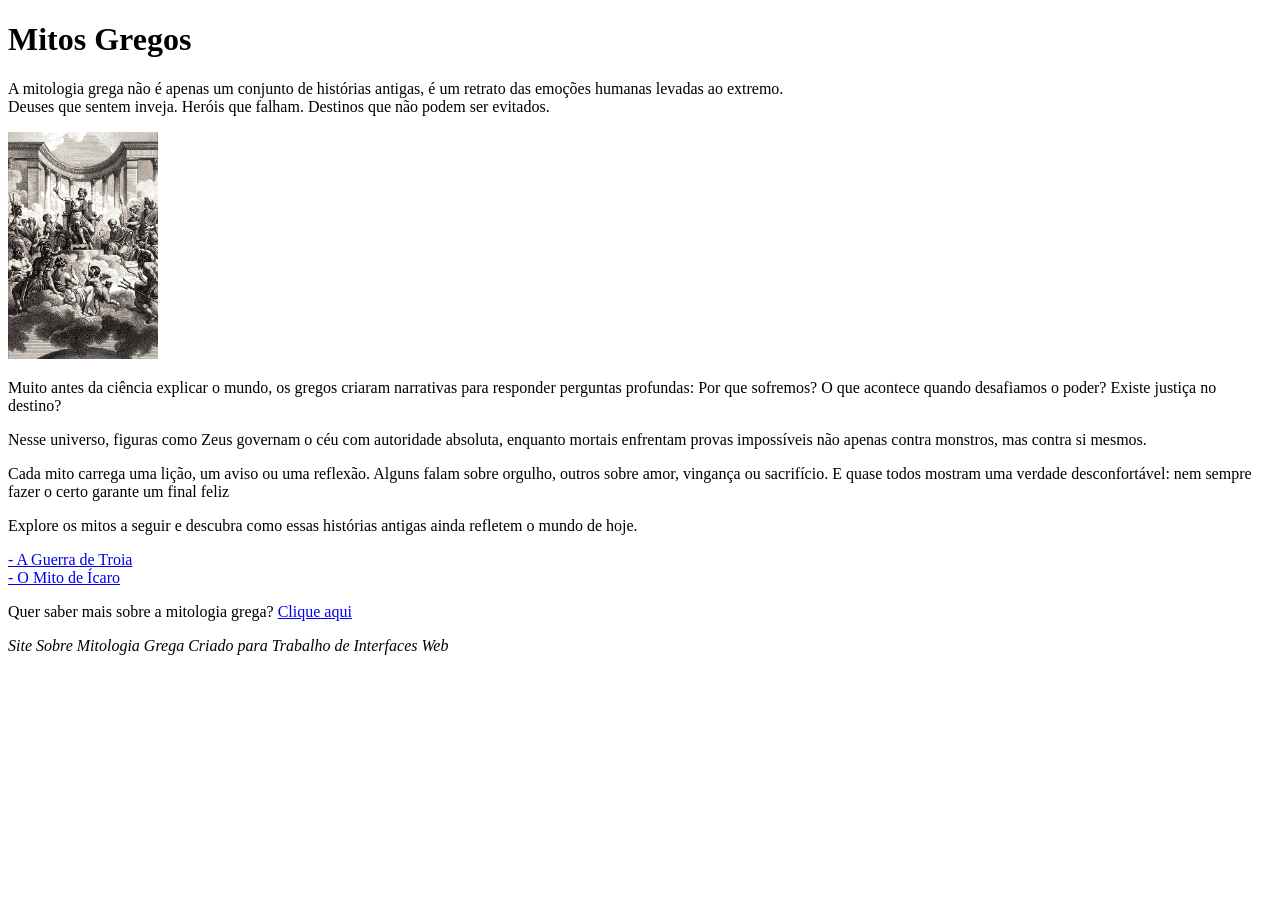
<file: Index.html>
<!DOCTYPE html>
<html>
  <head>
    <title>Os Mitos Gregos</title>
    </head>
  <body>
    <h1>Mitos Gregos</h1>
    <p>A mitologia grega não é apenas um conjunto de histórias antigas, é um retrato das emoções humanas levadas ao extremo.
<br>Deuses que sentem inveja. Heróis que falham. Destinos que não podem ser evitados.</p>
<img src="Imagens/deuses-olimpicos.jpg" alt="Os Deuses no Olimpo" width=150>
<p>Muito antes da ciência explicar o mundo, os gregos criaram narrativas para responder perguntas profundas:
Por que sofremos? O que acontece quando desafiamos o poder? Existe justiça no destino?</p>
<p>Nesse universo, figuras como Zeus governam o céu com autoridade absoluta, enquanto mortais enfrentam provas impossíveis não apenas contra monstros, mas contra si mesmos.</p>
<p>Cada mito carrega uma lição, um aviso ou uma reflexão. Alguns falam sobre orgulho, outros sobre amor, vingança ou sacrifício. E quase todos mostram uma verdade desconfortável:
nem sempre fazer o certo garante um final feliz</p>
<p>Explore os mitos a seguir e descubra como essas histórias antigas ainda refletem o mundo de hoje.</p>
    <a href="Troia.html" class="botao">- A Guerra de Troia</a>
    <br>
    <a href="Ícaro.html" class="botao">- O Mito de Ícaro</a>
    <p>
Quer saber mais sobre a mitologia grega?
<a href="https://pt.wikipedia.org/wiki/Mitologia_grega" target="_blank">
Clique aqui
</a>
</p>
<p><i>Site Sobre Mitologia Grega Criado para Trabalho de Interfaces Web</i></p>
  </body>
</html>
</file>
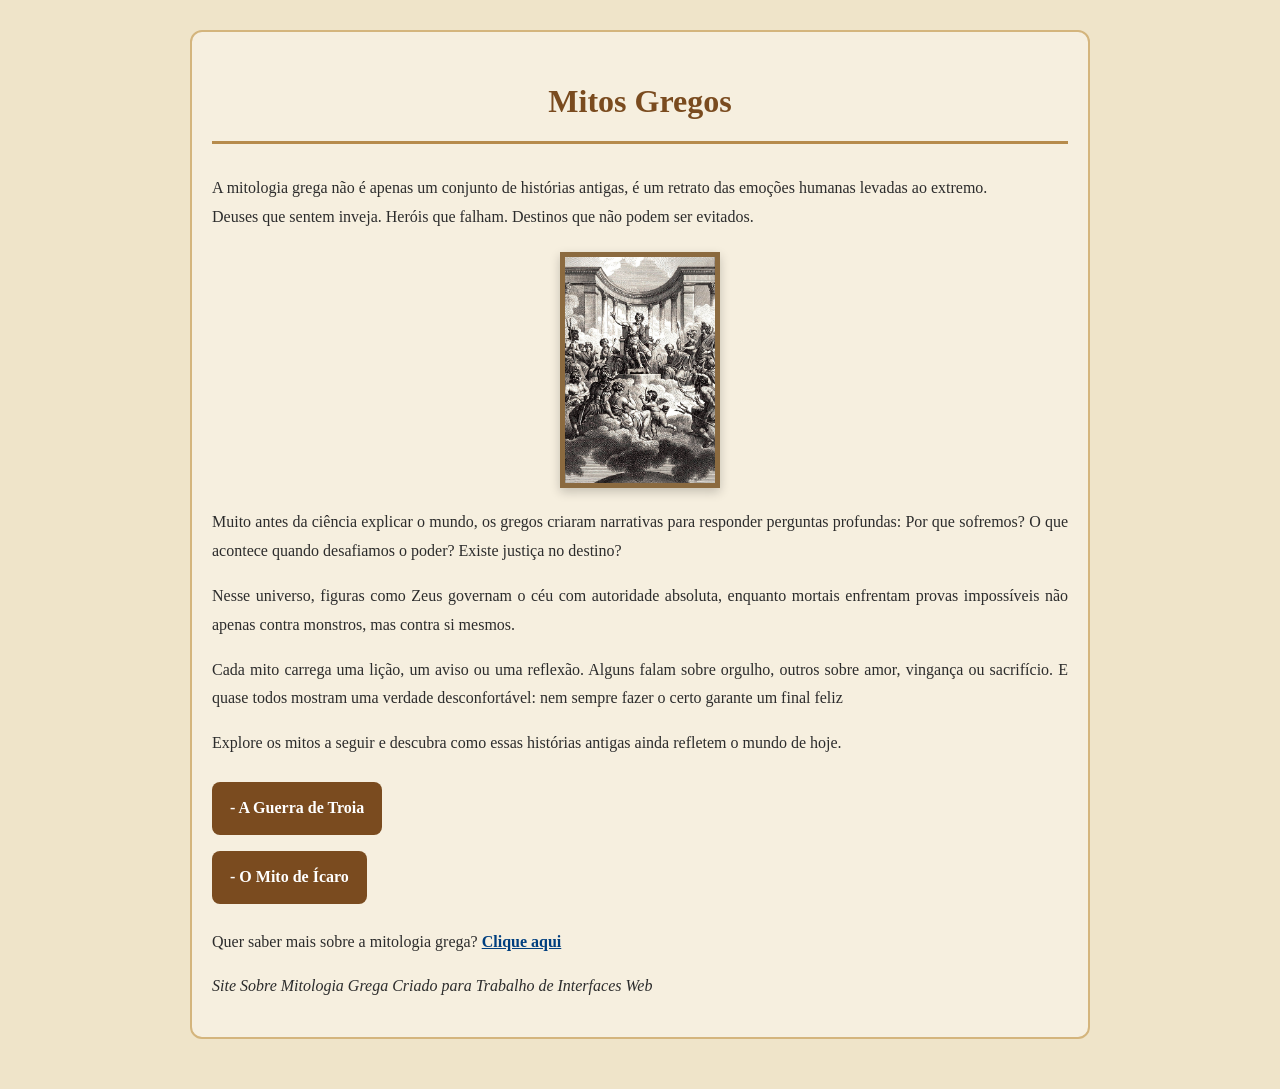
<file: index.html>
<!DOCTYPE html>
<html>
  <head>
    <link rel="stylesheet" href="style.css">
    <title>Os Mitos Gregos</title>
    </head>
  <body>
    <div class="caixa">
    <h1>Mitos Gregos</h1>
    <p>A mitologia grega não é apenas um conjunto de histórias antigas, é um retrato das emoções humanas levadas ao extremo.
<br>Deuses que sentem inveja. Heróis que falham. Destinos que não podem ser evitados.</p>
<img src="Imagens/deuses-olimpicos.jpg" alt="Os Deuses no Olimpo" width=150>
<p>Muito antes da ciência explicar o mundo, os gregos criaram narrativas para responder perguntas profundas:
Por que sofremos? O que acontece quando desafiamos o poder? Existe justiça no destino?</p>
<p>Nesse universo, figuras como Zeus governam o céu com autoridade absoluta, enquanto mortais enfrentam provas impossíveis não apenas contra monstros, mas contra si mesmos.</p>
<p>Cada mito carrega uma lição, um aviso ou uma reflexão. Alguns falam sobre orgulho, outros sobre amor, vingança ou sacrifício. E quase todos mostram uma verdade desconfortável:
nem sempre fazer o certo garante um final feliz</p>
<p>Explore os mitos a seguir e descubra como essas histórias antigas ainda refletem o mundo de hoje.</p>
    <a href="Troia.html" class="botao">- A Guerra de Troia</a>
    <br>
    <a href="Ícaro.html" class="botao">- O Mito de Ícaro</a>
    <p>
Quer saber mais sobre a mitologia grega?
<a href="https://pt.wikipedia.org/wiki/Mitologia_grega" target="_blank">
Clique aqui
</a>
</p>
<p><i>Site Sobre Mitologia Grega Criado para Trabalho de Interfaces Web</i></p>
   </div>
  </body>
</html>
</file>
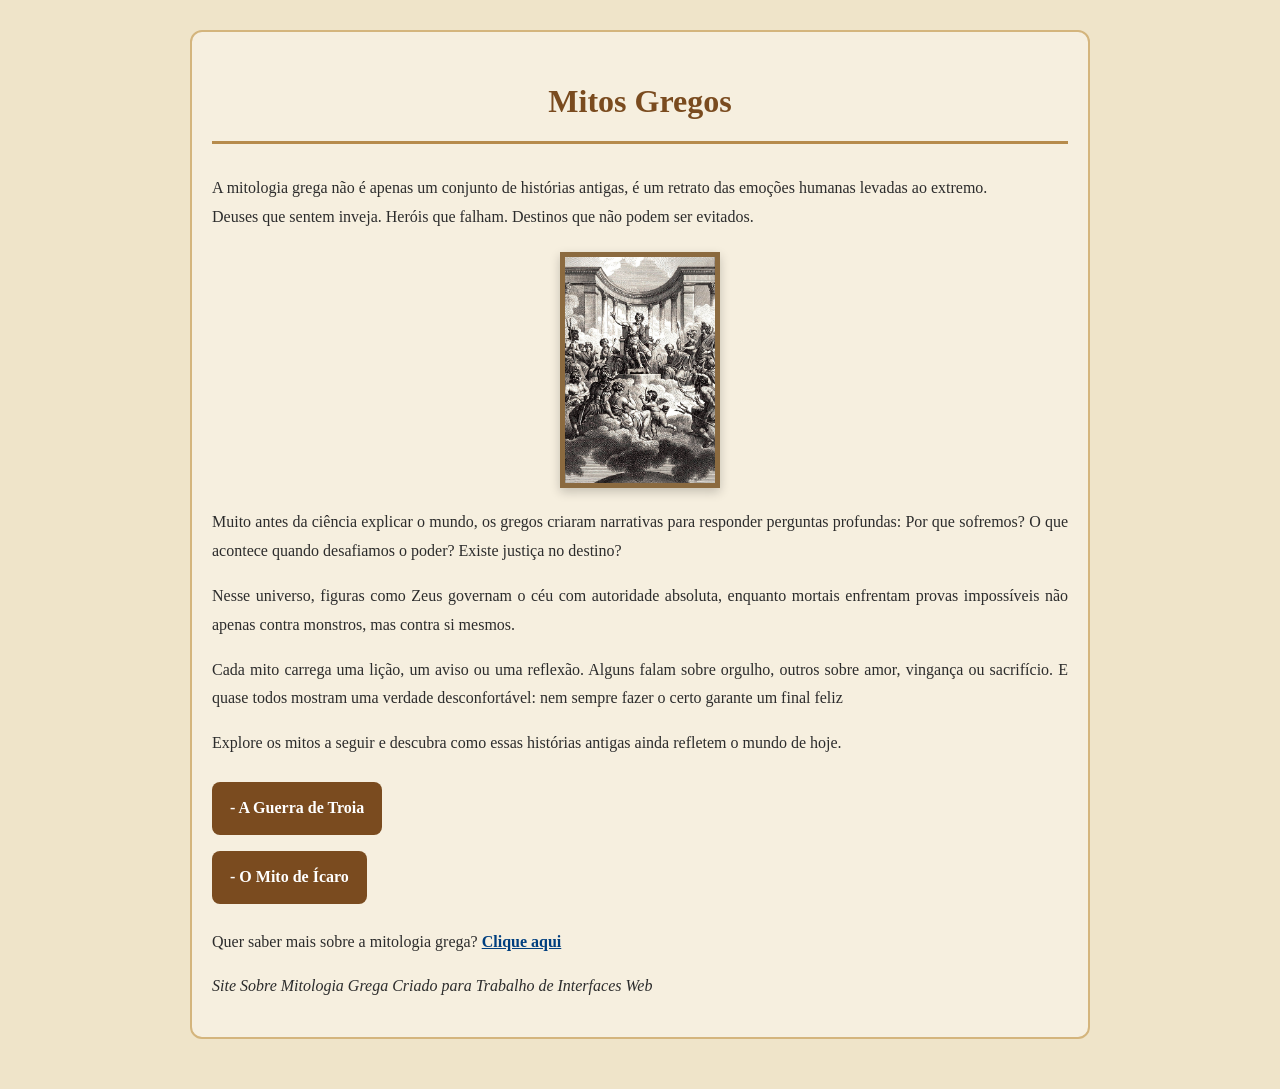
<file: Home.html>
<!DOCTYPE html>
<html>
  <head>
    <link rel="stylesheet" href="style.css">
    <title>Os Mitos Gregos</title>
    </head>
  <body>
    <div class="caixa">
    <h1>Mitos Gregos</h1>
    <p>A mitologia grega não é apenas um conjunto de histórias antigas, é um retrato das emoções humanas levadas ao extremo.
<br>Deuses que sentem inveja. Heróis que falham. Destinos que não podem ser evitados.</p>
<img src="Imagens/deuses-olimpicos.jpg" alt="Os Deuses no Olimpo" width=150>
<p>Muito antes da ciência explicar o mundo, os gregos criaram narrativas para responder perguntas profundas:
Por que sofremos? O que acontece quando desafiamos o poder? Existe justiça no destino?</p>
<p>Nesse universo, figuras como Zeus governam o céu com autoridade absoluta, enquanto mortais enfrentam provas impossíveis não apenas contra monstros, mas contra si mesmos.</p>
<p>Cada mito carrega uma lição, um aviso ou uma reflexão. Alguns falam sobre orgulho, outros sobre amor, vingança ou sacrifício. E quase todos mostram uma verdade desconfortável:
nem sempre fazer o certo garante um final feliz</p>
<p>Explore os mitos a seguir e descubra como essas histórias antigas ainda refletem o mundo de hoje.</p>
    <a href="Troia.html" class="botao">- A Guerra de Troia</a>
    <br>
    <a href="Ícaro.html" class="botao">- O Mito de Ícaro</a>
    <p>
Quer saber mais sobre a mitologia grega?
<a href="https://pt.wikipedia.org/wiki/Mitologia_grega" target="_blank">
Clique aqui
</a>
</p>
<p><i>Site Sobre Mitologia Grega Criado para Trabalho de Interfaces Web</i></p>
   </div>
  </body>
</html>
</file>
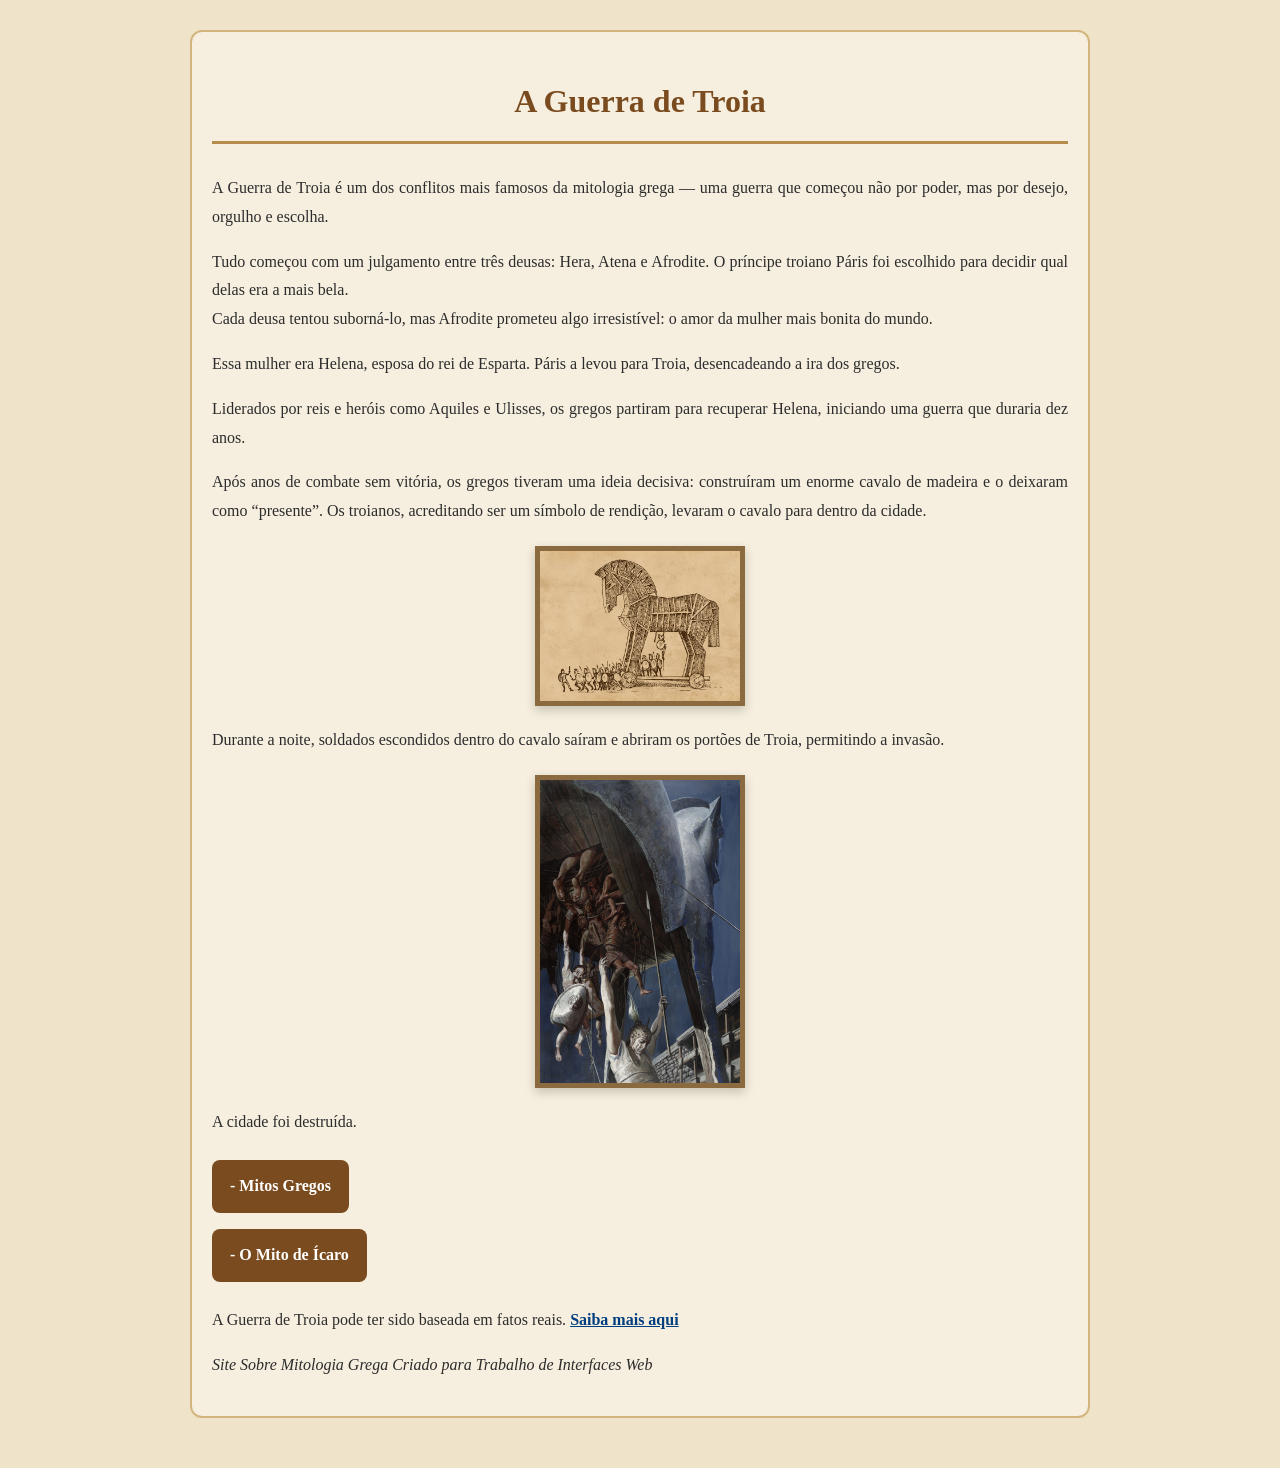
<file: Troia.html>
<!DOCTYPE html>
<html>
  <head>
    <link rel="stylesheet" href="style.css">
  <title>A Guerra de Troia</title>
    </head>
  <body>
        <div class="caixa">
<h1>A Guerra de Troia</h1>
  <p>A Guerra de Troia é um dos conflitos mais famosos da mitologia grega — uma guerra que começou não por poder, mas por desejo, orgulho e escolha.</p>
  <p>Tudo começou com um julgamento entre três deusas: Hera, Atena e Afrodite. O príncipe troiano Páris foi escolhido para decidir qual delas era a mais bela.
<br>Cada deusa tentou suborná-lo, mas Afrodite prometeu algo irresistível: o amor da mulher mais bonita do mundo.</p>
<p>Essa mulher era Helena, esposa do rei de Esparta. Páris a levou para Troia, desencadeando a ira dos gregos.</p>
<p>Liderados por reis e heróis como Aquiles e Ulisses, os gregos partiram para recuperar Helena, iniciando uma guerra que duraria dez anos.</p>
<p>Após anos de combate sem vitória, os gregos tiveram uma ideia decisiva: construíram um enorme cavalo de madeira e o deixaram como “presente”. Os troianos, acreditando ser um símbolo de rendição, levaram o cavalo para dentro da cidade.</p>
<img src="Imagens/guerra-de-troia-og.jpg" alt="Cavalo de Troia" width="200">
<p>Durante a noite, soldados escondidos dentro do cavalo saíram e abriram os portões de Troia, permitindo a invasão.</p>
<img src="Imagens/cavalo-de-troia.jpg" alt="Saída dos Soldados" width="200">
<p>A cidade foi destruída.</p>

<a href="index.html" class="botao">- Mitos Gregos</a>
<br>
<a href="Ícaro.html" class="botao">- O Mito de Ícaro</a>
<p>
A Guerra de Troia pode ter sido baseada em fatos reais.
<a href="https://pt.wikipedia.org/wiki/Guerra_de_Troia" target="_blank">
Saiba mais aqui
</a></p>
<p><i>Site Sobre Mitologia Grega Criado para Trabalho de Interfaces Web</i></p>
</div>
  </body>
</html>
</file>
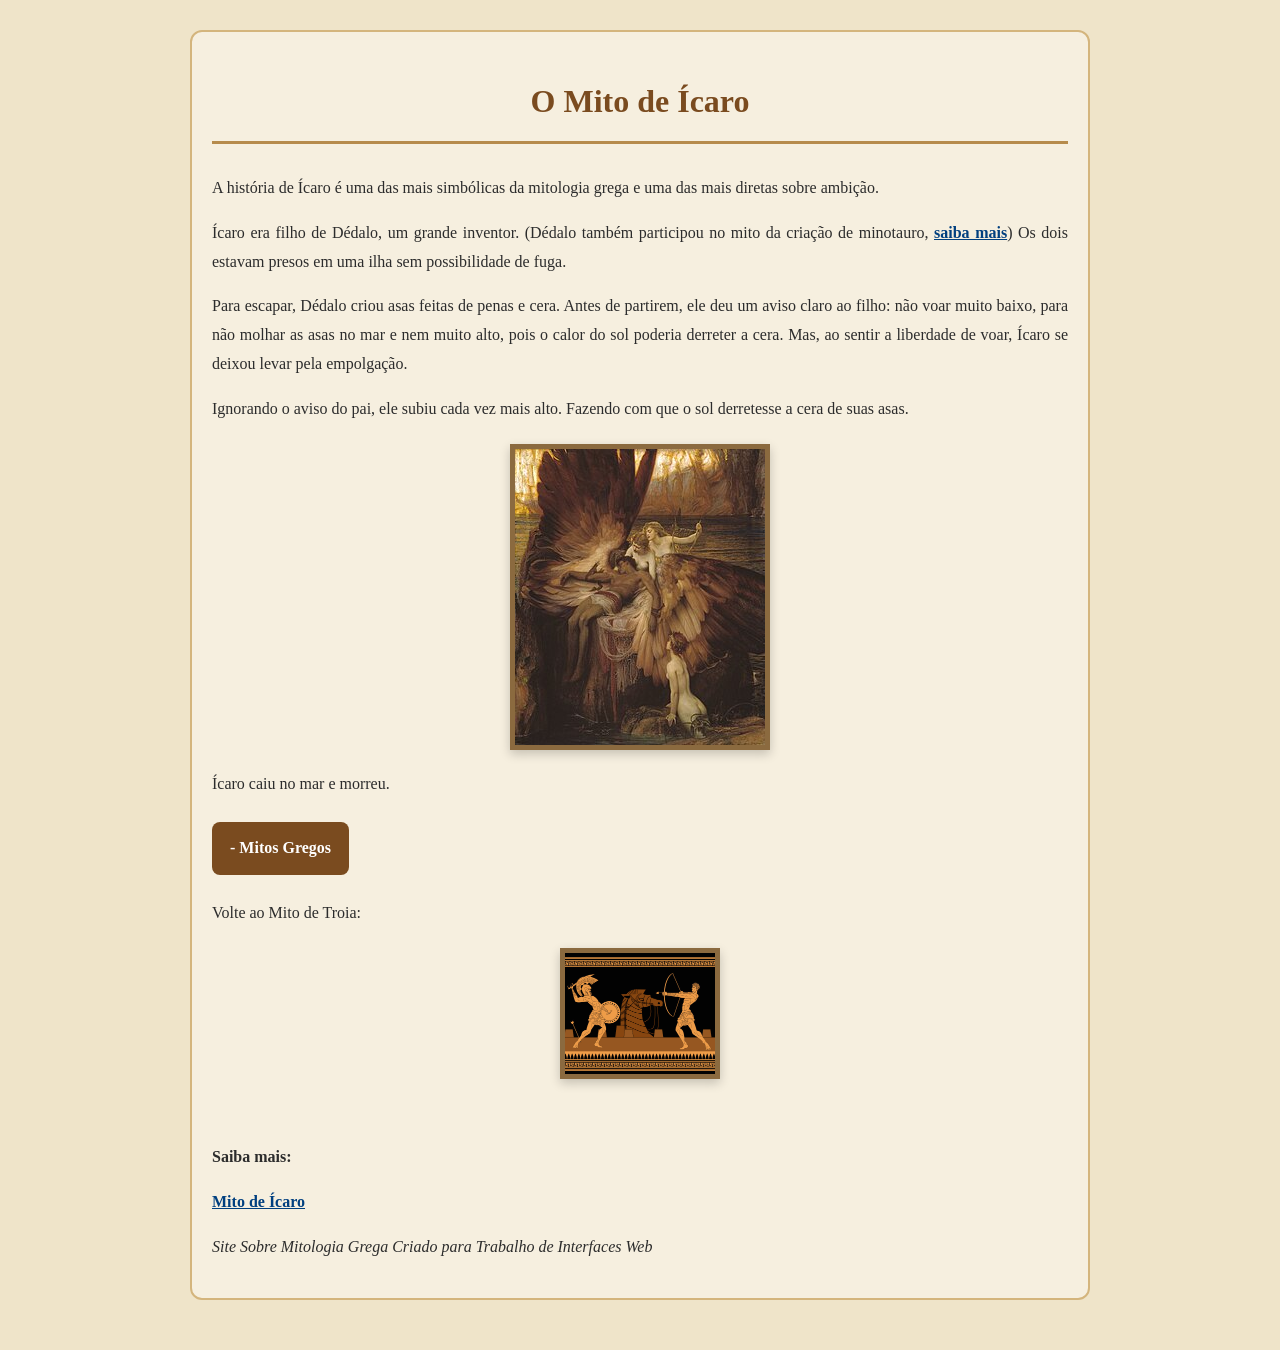
<file: Ícaro.html>
<!DOCTYPE html>
<html>
  <head>
    <link rel="stylesheet" href="style.css">
   <title>O Mito de Ícaro</title>
    </head>
  <body>
        <div class="caixa">
    <h1>O Mito de Ícaro</h1>
    <p>A história de Ícaro é uma das mais simbólicas da mitologia grega e uma das mais diretas sobre ambição.</p>
<p>Ícaro era filho de Dédalo, um grande inventor.
 (Dédalo também participou no mito da criação de minotauro,
<a href="https://pt.wikipedia.org/wiki/Minotauro" target="_blank">
saiba mais</a>)
Os dois estavam presos em uma ilha sem possibilidade de fuga.</p>
<p>Para escapar, Dédalo criou asas feitas de penas e cera.
Antes de partirem, ele deu um aviso claro ao filho:
não voar muito baixo, para não molhar as asas no mar e nem muito alto, pois o calor do sol poderia derreter a cera. Mas, ao sentir a liberdade de voar, Ícaro se deixou levar pela empolgação.</p>
<p>Ignorando o aviso do pai, ele subiu cada vez mais alto.
Fazendo com que o sol derretesse a cera de suas asas.</p>
<img src="Imagens/a-queda-de-icaro.jpg" alt="A Queda de Icaro" width="250">
<p>Ícaro caiu no mar e morreu.</p>

    <a href="index.html" class="botao">- Mitos Gregos</a>
    <br>
    <p>Volte ao Mito de Troia:</p>
<a href="Troia.html">
  <img src="Imagens/aquiles-guerra-de-troia.jpg" alt="Voltar para página 2" width="150">
</a>
<br>
<p>
    <strong>Saiba mais:</strong></p>
<a href="https://pt.wikipedia.org/wiki/%C3%8Dcaro" target="_blank">
Mito de Ícaro
</a>
<p><i>Site Sobre Mitologia Grega Criado para Trabalho de Interfaces Web</i></p>
</div>
  </body>
</html>
</file>
<file: style.css>
body {
    background-color: #efe4c9;
    font-family: Georgia, serif;
    color: #2c2c2c;
    max-width: 900px;
    margin: auto;
    padding: 30px;
    line-height: 1.8;
}

h1 {
    text-align: center;
    color: #7a4b1f;
    border-bottom: 3px solid #b68b4c;
    padding-bottom: 10px;
    margin-bottom: 30px;
}

p {
    text-align: justify;
}

img {
    display: block;
    margin: 20px auto;
    max-width: 100%;
    border: 5px solid #8b6a3f;
    box-shadow: 0 4px 10px rgba(0,0,0,0.2);
}

.botao {
    display: inline-block;
    background: #7a4b1f;
    color: white;
    padding: 12px 18px;
    margin: 8px 0;
    border-radius: 8px;
    text-decoration: none;
    transition: 0.3s;
}

.botao:hover {
    background: #5e3917;
    transform: translateY(-2px);
}

a {
    color: #003f7f;
    font-weight: bold;
}

a:hover {
    color: #7a4b1f;
}

footer {
    text-align: center;
    margin-top: 40px;
    font-style: italic;
    color: #555;
}

.caixa {
    background: rgba(255,255,255,0.4);
    padding: 20px;
    border-radius: 12px;
    border: 2px solid #d4b57d;
    margin-bottom: 20px;
}
</file>
